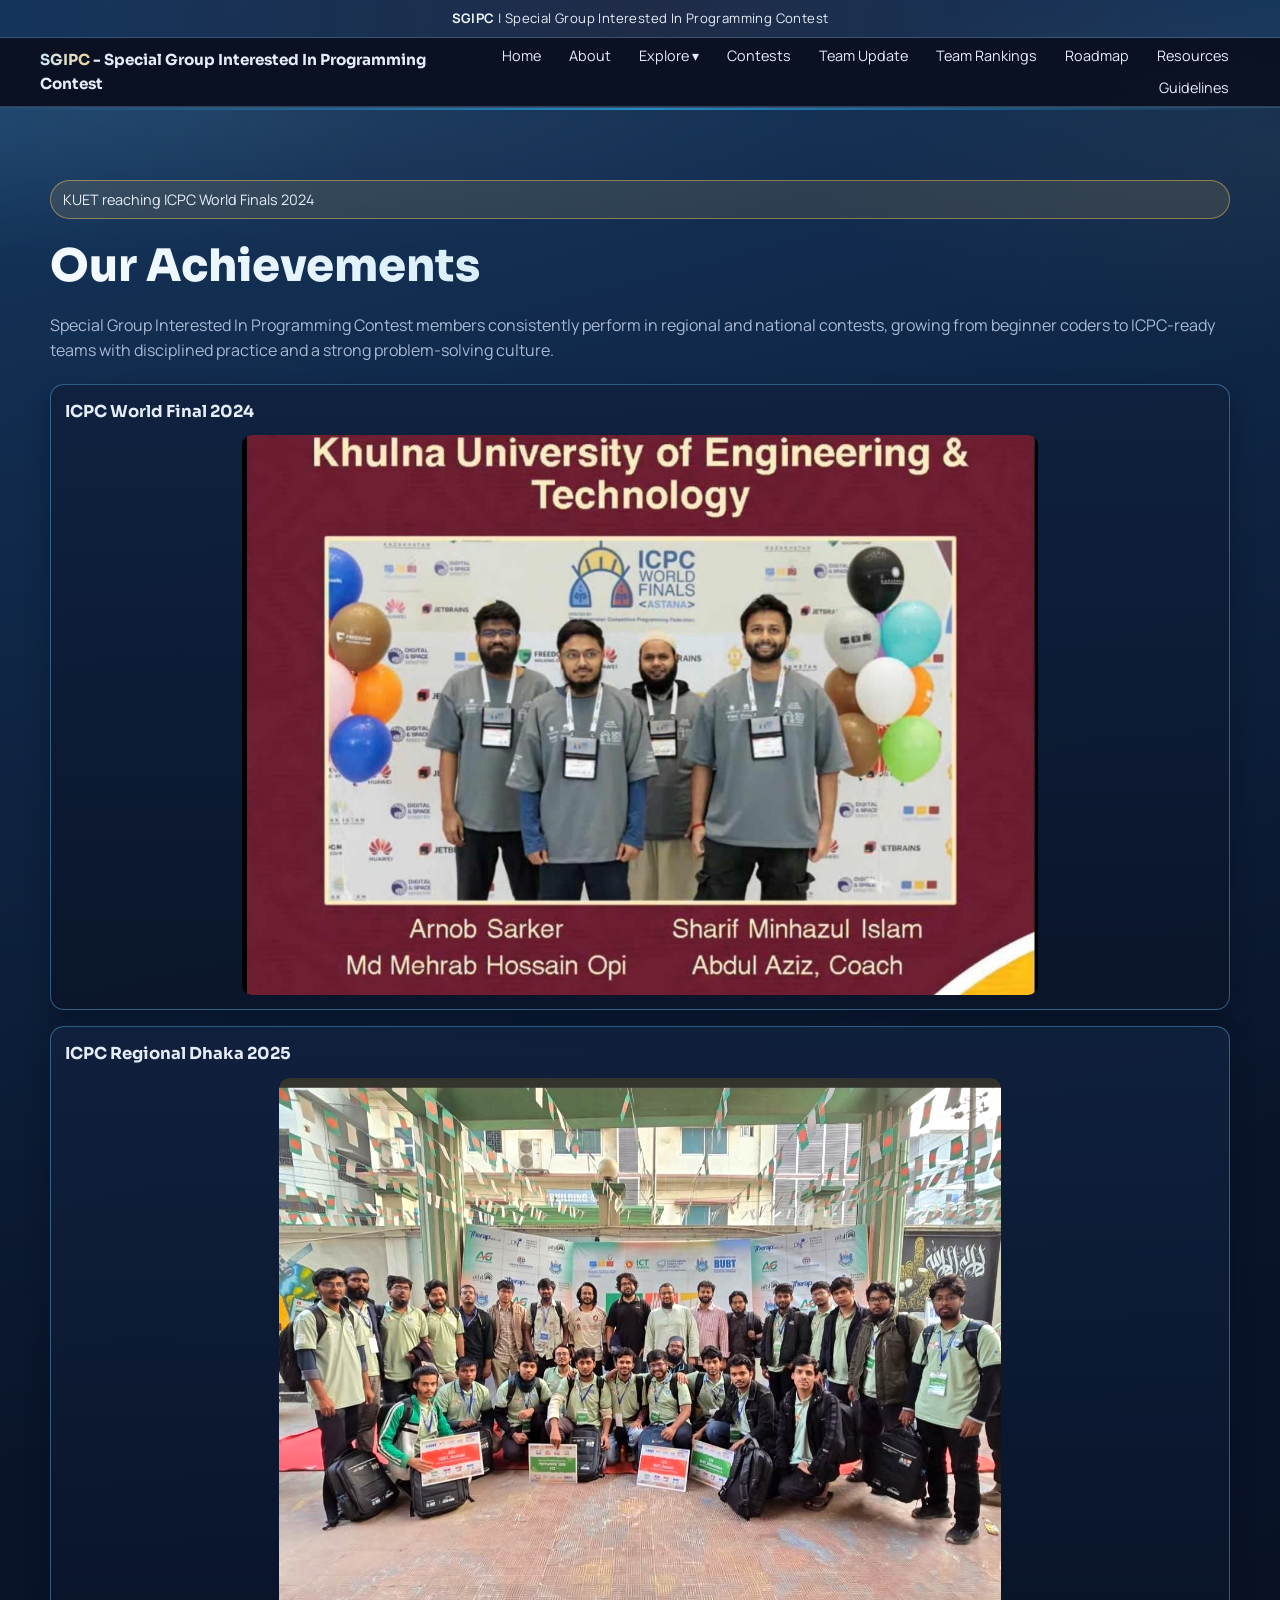
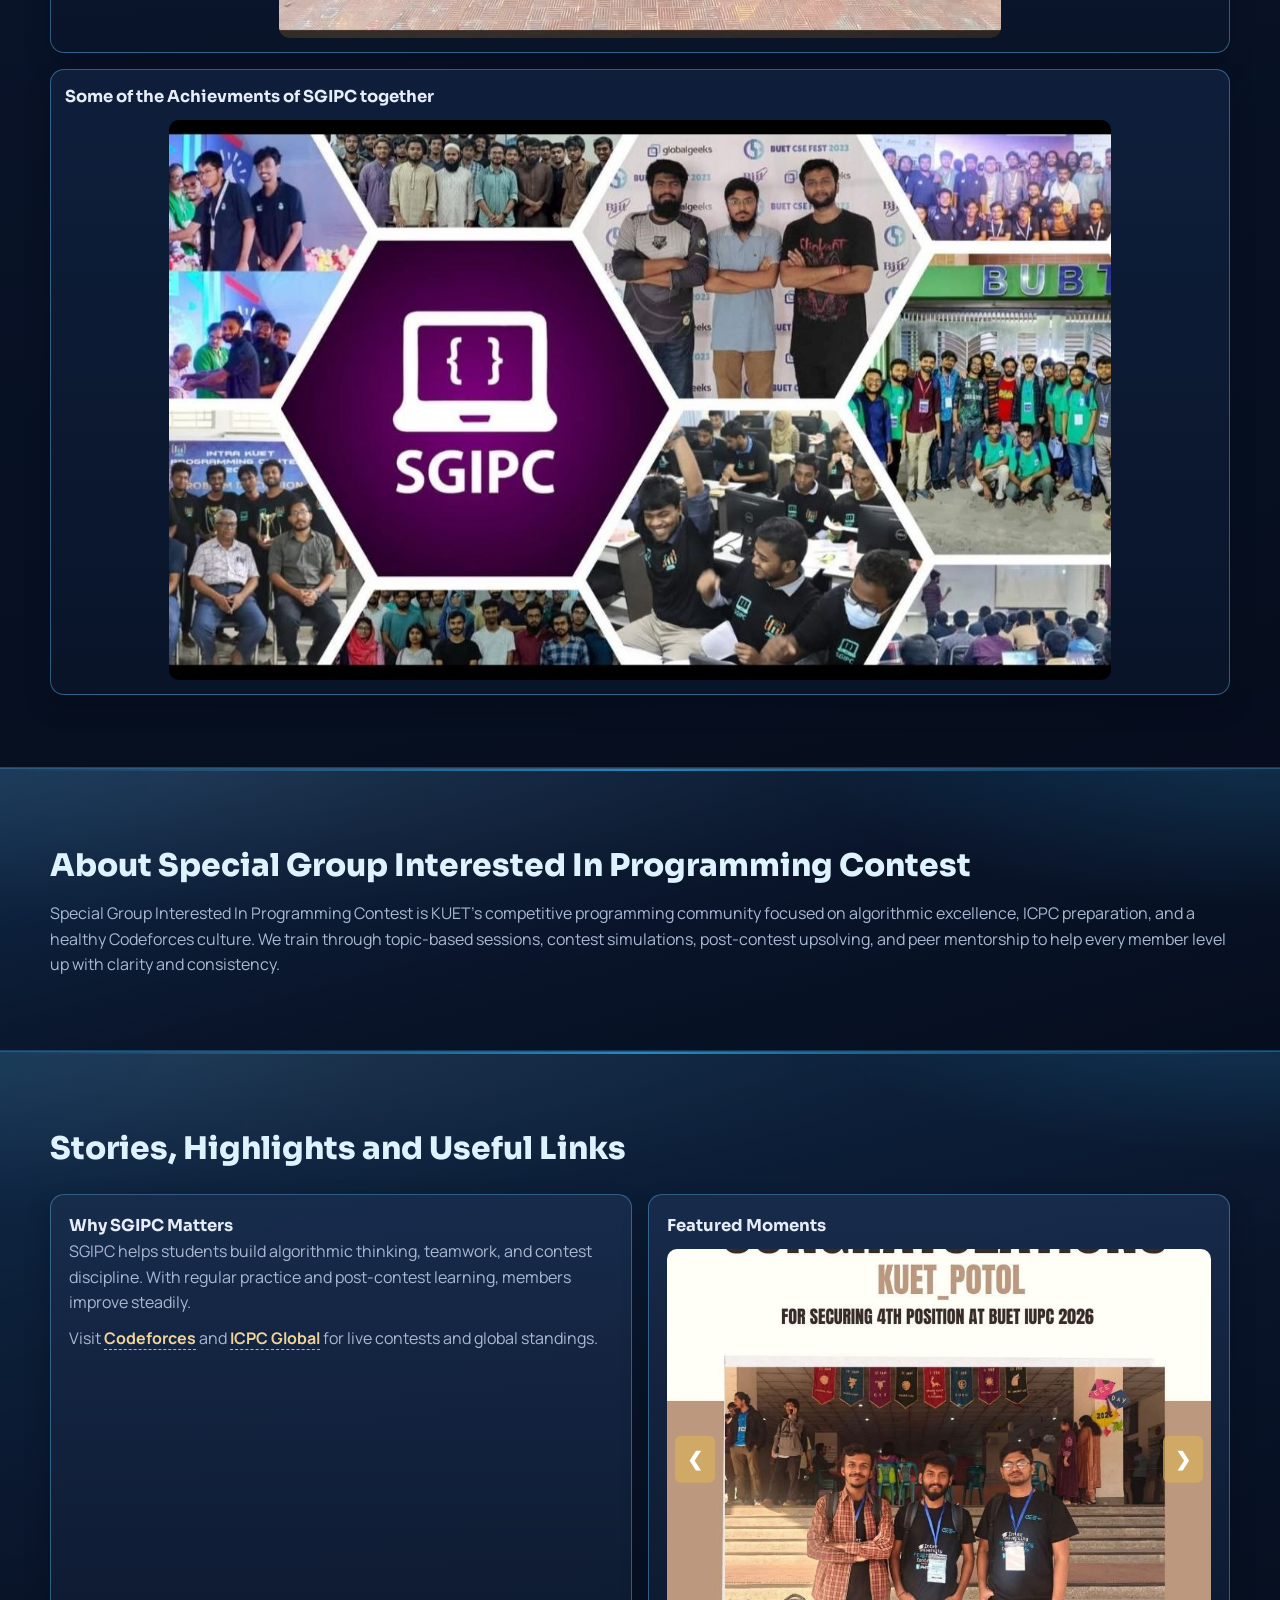
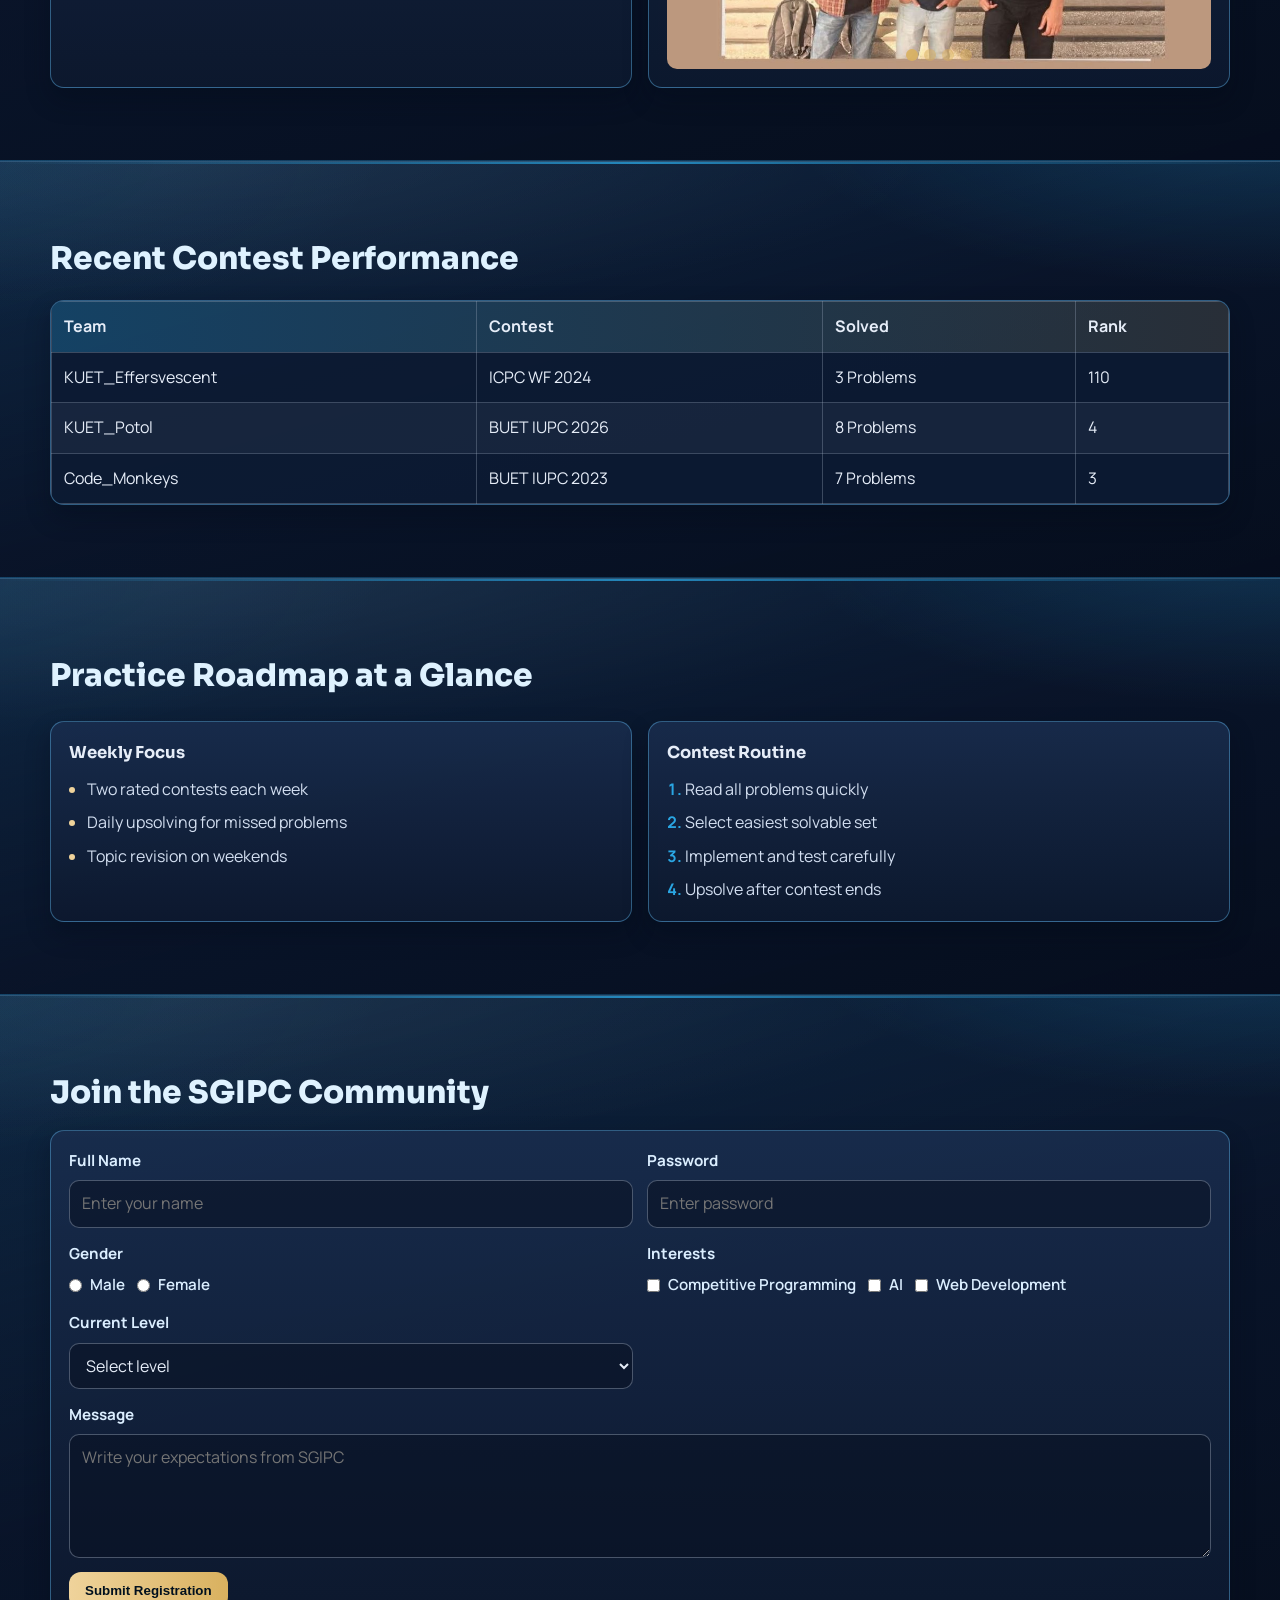
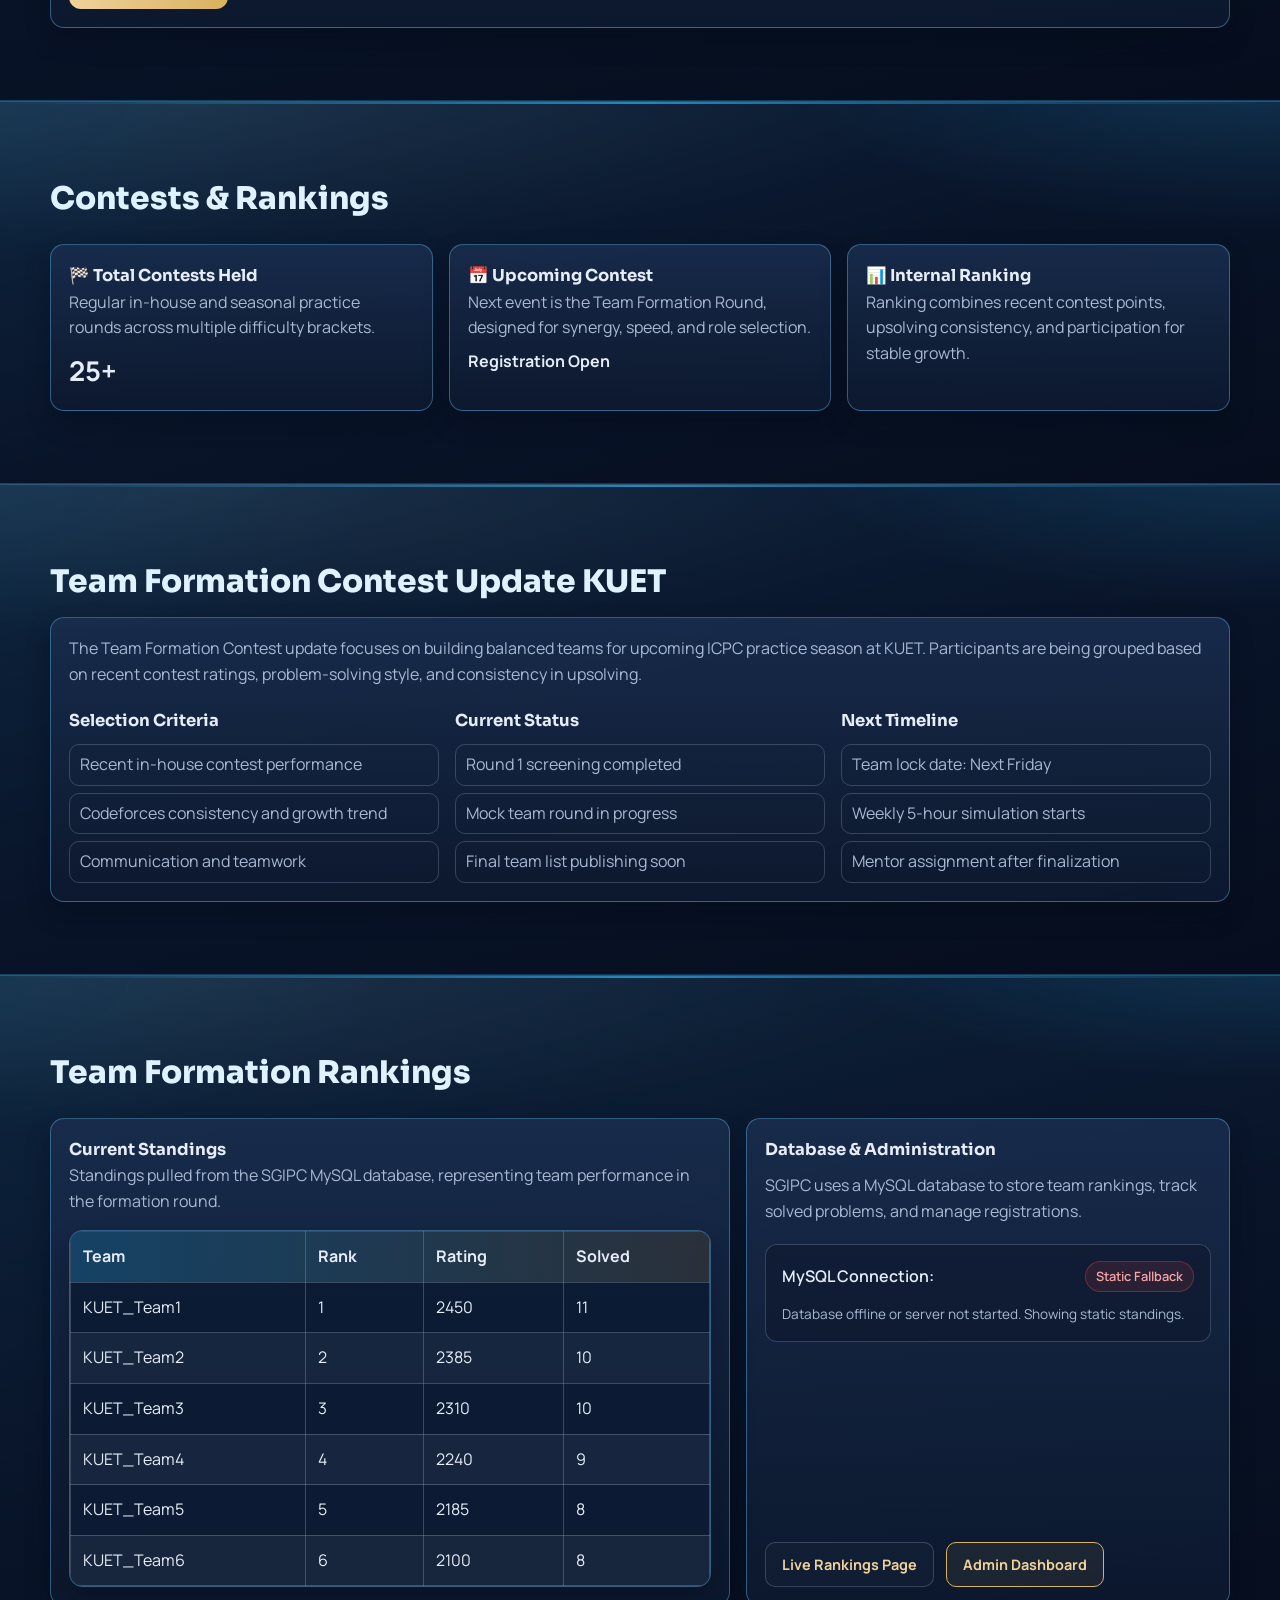
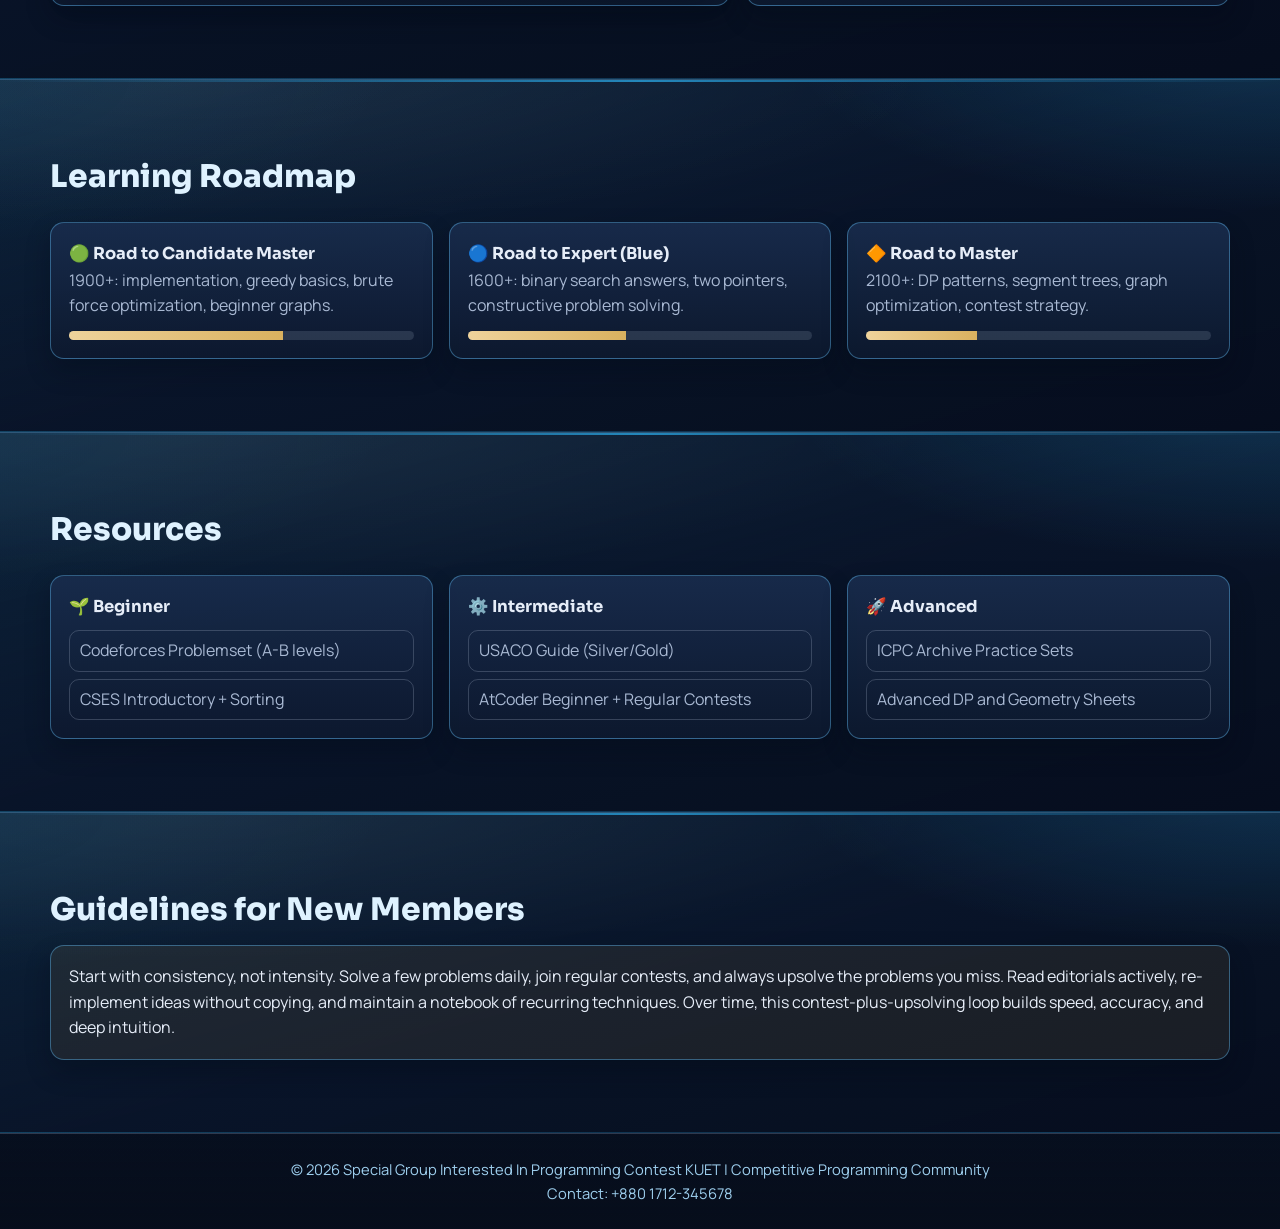
<file: index.html>
<!doctype html>
<html lang="en">
  <head>
    <meta charset="UTF-8" />
    <meta name="viewport" content="width=device-width, initial-scale=1.0" />
    <title>
      SGIPC - Special Group Interested In Programming Contest | KUET Competitive
      Programming Community
    </title>
    <link rel="preconnect" href="https://fonts.googleapis.com" />
    <link rel="preconnect" href="https://fonts.gstatic.com" crossorigin />
    <link
      href="https://fonts.googleapis.com/css2?family=Manrope:wght@400;600;700;800&family=Sora:wght@700;800&display=swap"
      rel="stylesheet"
    />
    <link rel="stylesheet" href="./index.css" />
  </head>
  <body>
    <div class="topbar">
      <strong>SGIPC</strong> | Special Group Interested In Programming Contest
    </div>
    <header class="navbar">
      <div class="container nav-wrap">
        <a class="brand" href="#home"
          ><span>SGIPC</span> - Special Group Interested In Programming
          Contest</a
        >
        <button class="menu-btn" id="menuBtn" aria-label="Open menu">☰</button>
        <ul class="menu" id="menu">
          <li><a href="#home">Home</a></li>
          <li><a href="#about">About</a></li>
          <li class="dropdown">
            <a href="#" class="drop-link">Explore ▾</a>
            <ul class="submenu">
              <li><a href="#content-demo">Highlights</a></li>
              <li><a href="#table-demo">Performance</a></li>
              <li><a href="#list-demo">Practice Plan</a></li>
              <li><a href="#form-demo">Join Us</a></li>
            </ul>
          </li>
          <li><a href="#contests">Contests</a></li>
          <li><a href="#team-update">Team Update</a></li>
          <li><a href="#team-rankings">Team Rankings</a></li>
          <li><a href="#roadmap">Roadmap</a></li>
          <li><a href="#resources">Resources</a></li>
          <li><a href="#guidelines">Guidelines</a></li>
        </ul>
      </div>
    </header>

    <main id="home" class="container">
      <section class="reveal">
        <p class="tagline">KUET reaching ICPC World Finals 2024</p>
        <h1>Our Achievements</h1>
        <p class="muted">
          Special Group Interested In Programming Contest members consistently
          perform in regional and national contests, growing from beginner
          coders to ICPC-ready teams with disciplined practice and a strong
          problem-solving culture.
        </p>

        <div class="achievement-gallery" aria-label="SGIPC achievements photos">
          <article class="achievement-photo">
            <h3>ICPC World Final 2024</h3>
            <img
              src="photo1.jpg?v=2"
              alt="ICPC World Final 2024"
              width="1200"
              height="800"
              title="ICPC World Final 2024"
            />
          </article>
          <article class="achievement-photo">
            <h3>ICPC Regional Dhaka 2025</h3>
            <img
              src="photo2.jpg?v=2"
              alt="ICPC Regional Dhaka 2025"
              width="1200"
              height="800"
              title="ICPC Regional Dhaka 2025"
            />
          </article>
          <article class="achievement-photo">
            <h3>Some of the Achievments of SGIPC together</h3>
            <img
              src="photo3.jpg?v=2"
              alt="Achievements of SGIPC all together"
              width="1200"
              height="800"
              title="Achievements of SGIPC all together"
            />
          </article>
        </div>
      </section>

      <section id="about" class="reveal">
        <h2>About Special Group Interested In Programming Contest</h2>
        <p class="muted">
          Special Group Interested In Programming Contest is KUET's competitive
          programming community focused on algorithmic excellence, ICPC
          preparation, and a healthy Codeforces culture. We train through
          topic-based sessions, contest simulations, post-contest upsolving, and
          peer mentorship to help every member level up with clarity and
          consistency.
        </p>
      </section>

      <section id="content-demo" class="reveal">
        <h2>Stories, Highlights and Useful Links</h2>
        <div class="grid-2 demo-grid">
          <article class="card">
            <h3>Why SGIPC Matters</h3>
            <p class="muted">
              SGIPC helps students build algorithmic thinking, teamwork, and
              contest discipline. With
              <span class="text-accent">regular practice</span> and
              <span class="text-accent">post-contest learning</span>, members
              improve steadily.
            </p>
            <p class="muted" style="margin-top: 10px">
              Visit
              <a
                class="inline-link"
                href="https://codeforces.com"
                target="_blank"
                >Codeforces</a
              >
              and
              <a class="inline-link" href="https://icpc.global" target="_blank"
                >ICPC Global</a
              >
              for live contests and global standings.
            </p>
          </article>
          <article class="card demo-images">
            <h3>Featured Moments</h3>
            <div class="featured-slideshow slideshow-container">
              <div class="slideshow-slide fade active">
                <img
                  src="photo4.jpg?v=2"
                  alt="KUET_Potol 4th position BUET IUPC 2026"
                  width="640"
                  height="420"
                  title="KUET_Potol - BUET IUPC 2026"
                />
              </div>
              <div class="slideshow-slide fade">
                <img
                  src="photo5.jpg?v=2"
                  alt="Code_Monkeys 3rd position BUET IUPC 2023"
                  width="640"
                  height="420"
                  title="Code_Monkeys - BUET IUPC 2023"
                />
              </div>
              <div class="slideshow-slide fade">
                <img
                  src="photo6.jpg?v=2"
                  alt="IKPC 2026 Championship"
                  width="640"
                  height="420"
                  title="IKPC 2026"
                />
              </div>
              <div class="slideshow-slide fade">
                <img
                  src="photo7.jpg?v=2"
                  alt="ICPC Preliminary 2024 Rankings"
                  width="640"
                  height="420"
                  title="ICPC Preliminary 2024"
                />
              </div>
              <a class="slideshow-prev" onclick="changeFeaturedSlide(-1)">
                &#10094;
              </a>
              <a class="slideshow-next" onclick="changeFeaturedSlide(1)">
                &#10095;
              </a>
              <div class="slideshow-dots">
                <span
                  class="dot active"
                  onclick="currentFeaturedSlide(1)"
                ></span>
                <span class="dot" onclick="currentFeaturedSlide(2)"></span>
                <span class="dot" onclick="currentFeaturedSlide(3)"></span>
                <span class="dot" onclick="currentFeaturedSlide(4)"></span>
              </div>
            </div>
          </article>
        </div>
      </section>

      <section id="table-demo" class="reveal">
        <h2>Recent Contest Performance</h2>
        <div class="table-wrap">
          <table class="styled-table" aria-label="SGIPC performance table">
            <thead>
              <tr>
                <th>Team</th>
                <th>Contest</th>
                <th>Solved</th>
                <th>Rank</th>
              </tr>
            </thead>
            <tbody>
              <tr>
                <td>KUET_Effersvescent</td>
                <td>ICPC WF 2024</td>
                <td>3 Problems</td>
                <td>110</td>
              </tr>
              <tr>
                <td>KUET_Potol</td>
                <td>BUET IUPC 2026</td>
                <td>8 Problems</td>
                <td>4</td>
              </tr>
              <tr>
                <td>Code_Monkeys</td>
                <td>BUET IUPC 2023</td>
                <td>7 Problems</td>
                <td>3</td>
              </tr>
            </tbody>
          </table>
        </div>
      </section>

      <section id="list-demo" class="reveal">
        <h2>Practice Roadmap at a Glance</h2>
        <div class="grid-2 demo-grid">
          <article class="card">
            <h3>Weekly Focus</h3>
            <ul class="custom-list unordered-list">
              <li>Two rated contests each week</li>
              <li>Daily upsolving for missed problems</li>
              <li>Topic revision on weekends</li>
            </ul>
          </article>
          <article class="card">
            <h3>Contest Routine</h3>
            <ol class="custom-list ordered-list">
              <li>Read all problems quickly</li>
              <li>Select easiest solvable set</li>
              <li>Implement and test carefully</li>
              <li>Upsolve after contest ends</li>
            </ol>
          </article>
        </div>
      </section>

      <section id="form-demo" class="reveal">
        <h2>Join the SGIPC Community</h2>
        <p id="formFeedback" class="muted" style="margin-top: -2px"></p>
        <form
          class="card form-grid"
          id="sgipcForm"
          action="submit_registration.php"
          method="post"
          target="_self"
        >
          <div class="field">
            <label for="fullName">Full Name</label>
            <input
              type="text"
              id="fullName"
              name="fullName"
              placeholder="Enter your name"
              required
            />
          </div>

          <div class="field">
            <label for="password">Password</label>
            <input
              type="password"
              id="password"
              name="password"
              placeholder="Enter password"
              required
            />
          </div>

          <div class="field">
            <p class="field-title">Gender</p>
            <div class="inline-options">
              <label>
                <input type="radio" name="gender" value="male" required />
                Male
              </label>
              <label>
                <input type="radio" name="gender" value="female" /> Female
              </label>
            </div>
          </div>

          <div class="field">
            <p class="field-title">Interests</p>
            <div class="inline-options">
              <label>
                <input type="checkbox" name="interest[]" value="cp" />
                Competitive Programming
              </label>
              <label>
                <input type="checkbox" name="interest[]" value="ai" /> AI
              </label>
              <label>
                <input type="checkbox" name="interest[]" value="web" /> Web
                Development
              </label>
            </div>
          </div>

          <div class="field">
            <label for="level">Current Level</label>
            <select id="level" name="level" required>
              <option value="">Select level</option>
              <option>Beginner</option>
              <option>Intermediate</option>
              <option>Advanced</option>
            </select>
          </div>

          <div class="field full-width">
            <label for="message">Message</label>
            <textarea
              id="message"
              name="message"
              rows="4"
              placeholder="Write your expectations from SGIPC"
            ></textarea>
          </div>

          <div class="full-width">
            <button class="submit-btn" type="submit">
              <span>Submit Registration</span>
            </button>
          </div>
        </form>
      </section>

      <section id="contests" class="reveal">
        <h2>Contests & Rankings</h2>
        <div class="grid-3">
          <article class="card">
            <h3>🏁 Total Contests Held</h3>
            <p class="muted">
              Regular in-house and seasonal practice rounds across multiple
              difficulty brackets.
            </p>
            <p style="font-size: 1.7rem; font-weight: 700; margin-top: 8px">
              25+
            </p>
          </article>
          <article class="card">
            <h3>📅 Upcoming Contest</h3>
            <p class="muted">
              Next event is the Team Formation Round, designed for synergy,
              speed, and role selection.
            </p>
            <p style="margin-top: 8px; color: var(--ok); font-weight: 700">
              Registration Open
            </p>
          </article>
          <article class="card">
            <h3>📊 Internal Ranking</h3>
            <p class="muted">
              Ranking combines recent contest points, upsolving consistency, and
              participation for stable growth.
            </p>
          </article>
        </div>
      </section>

      <section id="team-update" class="reveal">
        <h2>Team Formation Contest Update KUET</h2>
        <article class="card">
          <p class="muted">
            The Team Formation Contest update focuses on building balanced teams
            for upcoming ICPC practice season at KUET. Participants are being
            grouped based on recent contest ratings, problem-solving style, and
            consistency in upsolving.
          </p>
          <div class="grid-3 update-grid">
            <div>
              <h3>Selection Criteria</h3>
              <ul class="resource-list">
                <li>Recent in-house contest performance</li>
                <li>Codeforces consistency and growth trend</li>
                <li>Communication and teamwork</li>
              </ul>
            </div>
            <div>
              <h3>Current Status</h3>
              <ul class="resource-list">
                <li>Round 1 screening completed</li>
                <li>Mock team round in progress</li>
                <li>Final team list publishing soon</li>
              </ul>
            </div>
            <div>
              <h3>Next Timeline</h3>
              <ul class="resource-list">
                <li>Team lock date: Next Friday</li>
                <li>Weekly 5-hour simulation starts</li>
                <li>Mentor assignment after finalization</li>
              </ul>
            </div>
          </div>
        </article>
      </section>

      <section id="team-rankings" class="reveal">
        <h2>Team Formation Rankings</h2>
        <div class="grid-2 demo-grid">
          <article class="card">
            <h3>Current Standings</h3>
            <p class="muted">
              Standings pulled from the SGIPC MySQL database, representing team performance in the formation round.
            </p>
            <div class="table-wrap">
              <table
                class="styled-table"
                aria-label="Team formation ranking snapshot"
              >
                <thead>
                  <tr>
                    <th>Team</th>
                    <th>Rank</th>
                    <th>Rating</th>
                    <th>Solved</th>
                  </tr>
                </thead>
                <tbody id="rankings-table-body">
                  <tr>
                    <td>KUET_Team1</td>
                    <td>1</td>
                    <td>2450</td>
                    <td>11</td>
                  </tr>
                  <tr>
                    <td>KUET_Team2</td>
                    <td>2</td>
                    <td>2385</td>
                    <td>10</td>
                  </tr>
                  <tr>
                    <td>KUET_Team3</td>
                    <td>3</td>
                    <td>2310</td>
                    <td>10</td>
                  </tr>
                  <tr>
                    <td>KUET_Team4</td>
                    <td>4</td>
                    <td>2240</td>
                    <td>9</td>
                  </tr>
                  <tr>
                    <td>KUET_Team5</td>
                    <td>5</td>
                    <td>2185</td>
                    <td>8</td>
                  </tr>
                  <tr>
                    <td>KUET_Team6</td>
                    <td>6</td>
                    <td>2100</td>
                    <td>8</td>
                  </tr>
                </tbody>
              </table>
            </div>
          </article>

          <article class="card" style="display: flex; flex-direction: column; justify-content: space-between;">
            <div>
              <h3>Database & Administration</h3>
              <p class="muted" style="margin-top: 10px;">
                SGIPC uses a MySQL database to store team rankings, track solved problems, and manage registrations.
              </p>
              <div style="margin-top: 20px; padding: 16px; border-radius: 12px; background: rgba(10, 18, 35, 0.4); border: 1px solid var(--line);">
                <div style="display: flex; align-items: center; justify-content: space-between; margin-bottom: 12px;">
                  <span style="font-weight: 600;">MySQL Connection:</span>
                  <span id="db-status-badge" style="font-size: 0.8rem; padding: 4px 10px; border-radius: 999px; background: rgba(239, 68, 68, 0.12); border: 1px solid rgba(239, 68, 68, 0.35); color: #f5a5a5; font-weight: 600; transition: all 0.3s;">Connecting...</span>
                </div>
                <p id="db-status-desc" class="muted" style="font-size: 0.85rem;">
                  Attempting to connect to the live backend server.
                </p>
              </div>
            </div>
            <div style="margin-top: 20px; display: flex; gap: 12px; flex-wrap: wrap;">
              <a href="team-rankings.php" class="inline-link" style="padding: 10px 16px; border: 1px solid var(--line); border-radius: 10px; background: rgba(255,255,255,0.02); text-decoration: none; font-size: 0.9rem; transition: background 0.2s;">Live Rankings Page</a>
              <a href="admin.php" class="inline-link" style="padding: 10px 16px; border: 1px solid var(--accent); border-radius: 10px; background: rgba(217, 177, 95, 0.08); text-decoration: none; font-size: 0.9rem; transition: background 0.2s;">Admin Dashboard</a>
            </div>
          </article>
        </div>
      </section>

      <section id="roadmap" class="reveal">
        <h2>Learning Roadmap</h2>
        <div class="grid-3">
          <article class="card">
            <h3>🟢 Road to Candidate Master</h3>
            <p class="muted">
              1900+: implementation, greedy basics, brute force optimization,
              beginner graphs.
            </p>
            <div class="progress-box">
              <div class="progress" style="width: 62%"></div>
            </div>
          </article>
          <article class="card">
            <h3>🔵 Road to Expert (Blue)</h3>
            <p class="muted">
              1600+: binary search answers, two pointers, constructive problem
              solving.
            </p>
            <div class="progress-box">
              <div class="progress" style="width: 46%"></div>
            </div>
          </article>
          <article class="card">
            <h3>🔶 Road to Master</h3>
            <p class="muted">
              2100+: DP patterns, segment trees, graph optimization, contest
              strategy.
            </p>
            <div class="progress-box">
              <div class="progress" style="width: 32%"></div>
            </div>
          </article>
        </div>
      </section>

      <section id="resources" class="reveal">
        <h2>Resources</h2>
        <div class="grid-3">
          <article class="card">
            <h3>🌱 Beginner</h3>
            <ul class="resource-list">
              <li>Codeforces Problemset (A-B levels)</li>
              <li>CSES Introductory + Sorting</li>
            </ul>
          </article>
          <article class="card">
            <h3>⚙️ Intermediate</h3>
            <ul class="resource-list">
              <li>USACO Guide (Silver/Gold)</li>
              <li>AtCoder Beginner + Regular Contests</li>
            </ul>
          </article>
          <article class="card">
            <h3>🚀 Advanced</h3>
            <ul class="resource-list">
              <li>ICPC Archive Practice Sets</li>
              <li>Advanced DP and Geometry Sheets</li>
            </ul>
          </article>
        </div>
      </section>

      <section id="guidelines" class="reveal">
        <h2>Guidelines for New Members</h2>
        <p class="guide">
          Start with consistency, not intensity. Solve a few problems daily,
          join regular contests, and always upsolve the problems you miss. Read
          editorials actively, re-implement ideas without copying, and maintain
          a notebook of recurring techniques. Over time, this
          contest-plus-upsolving loop builds speed, accuracy, and deep
          intuition.
        </p>
      </section>
    </main>

    <footer>
      <p>
        &copy; 2026 Special Group Interested In Programming Contest KUET |
        Competitive Programming Community
      </p>
      <p>Contact: +880 1712-345678</p>
    </footer>

    <script>
      const menuBtn = document.getElementById('menuBtn');
      const menu = document.getElementById('menu');
      menuBtn.addEventListener('click', () => menu.classList.toggle('open'));
      menu
        .querySelectorAll('a')
        .forEach((a) =>
          a.addEventListener('click', () => menu.classList.remove('open'))
        );

      // Small reveal effect with very short logic.
      const sections = document.querySelectorAll('.reveal');
      const io = new IntersectionObserver(
        (entries) => {
          entries.forEach((e, i) => {
            if (e.isIntersecting) {
              e.target.style.transitionDelay = `${i * 80}ms`;
              e.target.classList.add('show');
              io.unobserve(e.target);
            }
          });
        },
        { threshold: 0.15 }
      );
      sections.forEach((s) => io.observe(s));

      const formFeedback = document.getElementById('formFeedback');
      const params = new URLSearchParams(window.location.search);
      const status = params.get('status');
      const message = params.get('message');
      if (formFeedback && status && message) {
        formFeedback.textContent = message;
        formFeedback.style.color = status === 'success' ? '#b9f5c8' : '#f5d0d0';
        formFeedback.style.padding = '10px 12px';
        formFeedback.style.borderRadius = '12px';
        formFeedback.style.border =
          status === 'success'
            ? '1px solid rgba(72, 187, 120, 0.4)'
            : '1px solid rgba(239, 68, 68, 0.35)';
        formFeedback.style.background =
          status === 'success'
            ? 'rgba(72, 187, 120, 0.12)'
            : 'rgba(239, 68, 68, 0.1)';
      }

      // Main achievement slideshow
      let slideIndex = 1;
      let slideTimer;
      function showSlides(n) {
        const slides = document.querySelectorAll(
          '.achievement-gallery .slideshow-slide'
        );
        const dots = document.querySelectorAll('.achievement-gallery .dot');
        if (n > slides.length) {
          slideIndex = 1;
        }
        if (n < 1) {
          slideIndex = slides.length;
        }
        slides.forEach((slide) => {
          slide.classList.remove('active');
        });
        dots.forEach((dot) => {
          dot.classList.remove('active');
        });
        if (slides[slideIndex - 1]) {
          slides[slideIndex - 1].classList.add('active');
        }
        if (dots[slideIndex - 1]) {
          dots[slideIndex - 1].classList.add('active');
        }
      }
      function changeSlide(n) {
        clearTimeout(slideTimer);
        showSlides((slideIndex += n));
        autoSlide();
      }
      function currentSlide(n) {
        clearTimeout(slideTimer);
        showSlides((slideIndex = n));
        autoSlide();
      }
      function autoSlide() {
        slideTimer = setTimeout(() => {
          slideIndex += 1;
          showSlides(slideIndex);
          autoSlide();
        }, 5000);
      }

      // Featured moments slideshow
      let featuredSlideIndex = 1;
      let featuredSlideTimer;
      function showFeaturedSlides(n) {
        const slides = document.querySelectorAll(
          '.featured-slideshow .slideshow-slide'
        );
        const dots = document.querySelectorAll('.featured-slideshow .dot');
        if (n > slides.length) {
          featuredSlideIndex = 1;
        }
        if (n < 1) {
          featuredSlideIndex = slides.length;
        }
        slides.forEach((slide) => {
          slide.classList.remove('active');
        });
        dots.forEach((dot) => {
          dot.classList.remove('active');
        });
        if (slides[featuredSlideIndex - 1]) {
          slides[featuredSlideIndex - 1].classList.add('active');
        }
        if (dots[featuredSlideIndex - 1]) {
          dots[featuredSlideIndex - 1].classList.add('active');
        }
      }
      function changeFeaturedSlide(n) {
        clearTimeout(featuredSlideTimer);
        showFeaturedSlides((featuredSlideIndex += n));
        autoFeaturedSlide();
      }
      function currentFeaturedSlide(n) {
        clearTimeout(featuredSlideTimer);
        showFeaturedSlides((featuredSlideIndex = n));
        autoFeaturedSlide();
      }
      function autoFeaturedSlide() {
        featuredSlideTimer = setTimeout(() => {
          featuredSlideIndex += 1;
          showFeaturedSlides(featuredSlideIndex);
          autoFeaturedSlide();
        }, 5000);
      }

      // Initialize both slideshows
      showSlides(slideIndex);
      autoSlide();
      showFeaturedSlides(featuredSlideIndex);
      autoFeaturedSlide();

      // Live Database Standings Dynamic Loader
      function loadLiveStandings() {
        const tableBody = document.getElementById('rankings-table-body');
        const statusBadge = document.getElementById('db-status-badge');
        const statusDesc = document.getElementById('db-status-desc');

        if (!tableBody) return;

        fetch('team-rankings.php?format=json')
          .then(response => {
            if (!response.ok) throw new Error('Network response error');
            return response.json();
          })
          .then(data => {
            if (data.status === 'success') {
              statusBadge.textContent = 'Connected';
              statusBadge.style.background = 'rgba(72, 187, 120, 0.15)';
              statusBadge.style.border = '1px solid rgba(72, 187, 120, 0.4)';
              statusBadge.style.color = '#c6f6d5';
              statusDesc.textContent = 'Successfully loaded live data from MySQL.';
            } else {
              statusBadge.textContent = 'Fallback Mode';
              statusBadge.style.background = 'rgba(217, 177, 95, 0.15)';
              statusBadge.style.border = '1px solid rgba(217, 177, 95, 0.4)';
              statusBadge.style.color = '#fef3c7';
              statusDesc.textContent = data.error || 'Using default standings (MySQL empty or loading fallback).';
            }

            if (data.teams && data.teams.length > 0) {
              let rows = '';
              data.teams.forEach(team => {
                rows += `
                  <tr>
                    <td style="font-weight: 600;">${escapeHtml(team.team_name)}</td>
                    <td>${parseInt(team.overall_rank)}</td>
                    <td style="color: var(--accent-soft); font-weight: 700;">${parseInt(team.rating)}</td>
                    <td>${parseInt(team.solved_count)} Problems</td>
                  </tr>
                `;
              });
              tableBody.innerHTML = rows;
            }
          })
          .catch(err => {
            statusBadge.textContent = 'Static Fallback';
            statusBadge.style.background = 'rgba(239, 68, 68, 0.12)';
            statusBadge.style.border = '1px solid rgba(239, 68, 68, 0.35)';
            statusBadge.style.color = '#f5a5a5';
            statusDesc.textContent = 'Database offline or server not started. Showing static standings.';
            console.log('Database rankings query failed: ', err);
          });
      }

      function escapeHtml(str) {
        return String(str)
          .replace(/&/g, '&amp;')
          .replace(/</g, '&lt;')
          .replace(/>/g, '&gt;')
          .replace(/"/g, '&quot;')
          .replace(/'/g, '&#039;');
      }

      // Run loader on load
      document.addEventListener('DOMContentLoaded', loadLiveStandings);
      // Also run it immediately in case DOMContentLoaded already fired
      loadLiveStandings();
    </script>
  </body>
</html>
</file>
<file: index.css>
:root {
  --bg-0: #071021;
  --bg-1: #0b1730;
  --bg-2: #112246;
  --text: #e6edf8;
  --muted: #a9b9d3;
  --line: rgba(150, 172, 210, 0.28);
  --line-strong: rgba(225, 194, 115, 0.55);
  --primary: #2aa6e3;
  --primary-soft: #6ec7f0;
  --accent: #d9b15f;
  --accent-soft: #efd39b;
  --shadow: rgba(3, 8, 22, 0.45);
  --tone: 42, 166, 227;
}

* {
  box-sizing: border-box;
  margin: 0;
  padding: 0;
}
html {
  scroll-behavior: smooth;
}

body {
  font-family: 'Manrope', sans-serif;
  color: var(--text);
  line-height: 1.6;
  background:
    radial-gradient(
      900px 340px at 0% -5%,
      rgba(42, 166, 227, 0.18),
      transparent 62%
    ),
    radial-gradient(
      800px 320px at 100% 2%,
      rgba(217, 177, 95, 0.08),
      transparent 60%
    ),
    linear-gradient(180deg, var(--bg-2), var(--bg-1) 38%, var(--bg-0));
}

.topbar {
  text-align: center;
  padding: 8px 12px;
  font-size: 0.82rem;
  letter-spacing: 0.4px;
  border-bottom: 1px solid var(--line);
  background: linear-gradient(
    90deg,
    rgba(42, 166, 227, 0.14),
    rgba(217, 177, 95, 0.07),
    rgba(42, 166, 227, 0.14)
  );
}
.topbar strong {
  color: #f3f8ff;
}

.container {
  width: min(1200px, 94%);
  margin-inline: auto;
}
main.container {
  width: 100%;
  max-width: none;
}
section {
  padding: 72px 0;
}

main > section {
  --tone-a: 0.2;
  --tone-b: 0.13;
  --tone-c: 0.08;
  position: relative;
  overflow: hidden;
  scroll-margin-top: 88px;
  border-top: 1px solid color-mix(in srgb, rgb(var(--tone)) 24%, var(--line));
  border-bottom: 1px solid color-mix(in srgb, rgb(var(--tone)) 18%, transparent);
  background:
    radial-gradient(
      760px 250px at 100% -8%,
      rgba(var(--tone), var(--tone-a)),
      transparent 64%
    ),
    radial-gradient(
      760px 260px at -8% 0%,
      rgba(var(--tone), var(--tone-c)),
      transparent 64%
    ),
    linear-gradient(
      165deg,
      rgba(var(--tone), var(--tone-b)),
      rgba(9, 20, 41, 0.95) 52%,
      rgba(6, 13, 29, 0.98)
    );
}
main > section > * {
  width: min(1180px, 94%);
  margin-inline: auto;
}
main > section::before {
  content: '';
  position: absolute;
  inset: 0;
  pointer-events: none;
  background: radial-gradient(
    1200px 240px at 15% 0%,
    rgba(255, 255, 255, 0.06),
    transparent 62%
  );
}
main > section::after {
  content: '';
  position: absolute;
  left: 0;
  right: 0;
  top: 0;
  height: 2px;
  background: linear-gradient(
    90deg,
    transparent,
    rgba(var(--tone), 0.85),
    transparent
  );
  opacity: 0.9;
}

main > section:first-of-type {
  --tone-a: 0.24;
  --tone-b: 0.14;
  --tone-c: 0.11;
}

.navbar {
  position: sticky;
  top: 0;
  z-index: 30;
  backdrop-filter: blur(8px);
  background: rgba(8, 15, 31, 0.88);
  border-bottom: 1px solid var(--line);
}
.nav-wrap {
  min-height: 68px;
  display: flex;
  align-items: center;
  justify-content: space-between;
  gap: 12px;
}
.brand {
  color: var(--text);
  text-decoration: none;
  font-family: 'Sora', sans-serif;
  font-weight: 700;
  font-size: 0.95rem;
}
.brand span {
  color: transparent;
  background: linear-gradient(90deg, #cbe8f9, var(--accent-soft));
  -webkit-background-clip: text;
  background-clip: text;
}

.menu {
  list-style: none;
  display: flex;
  gap: 6px;
  flex-wrap: wrap;
  justify-content: flex-end;
}
.menu li {
  position: relative;
}
.menu a {
  color: var(--text);
  text-decoration: none;
  border-radius: 999px;
  padding: 7px 11px;
  font-size: 0.9rem;
  transition:
    background-color 0.2s,
    color 0.2s;
}
.menu a:hover {
  background: rgba(217, 177, 95, 0.14);
  color: #f6fbff;
}

.submenu {
  position: absolute;
  top: calc(100% + 8px);
  left: 0;
  min-width: 170px;
  list-style: none;
  display: none;
  z-index: 50;
  padding: 8px;
  border: 1px solid var(--line);
  border-radius: 12px;
  background: #112140;
  box-shadow: 0 16px 26px var(--shadow);
}
.submenu li a {
  display: block;
  border-radius: 8px;
}
.dropdown:hover .submenu,
.dropdown:focus-within .submenu {
  display: block;
}

.menu-btn {
  display: none;
  width: 40px;
  height: 40px;
  border: 1px solid var(--line);
  border-radius: 10px;
  background: transparent;
  color: #fff;
  cursor: pointer;
  font-size: 1.2rem;
}

h1,
h2 {
  margin-bottom: 10px;
}

h1 {
  font-family: 'Sora', sans-serif;
  font-size: clamp(1.9rem, 4vw, 2.8rem);
  font-weight: 800;
  color: transparent;
  background: linear-gradient(90deg, #f5fbff, #cbe8f9 56%, var(--accent-soft));
  -webkit-background-clip: text;
  background-clip: text;
}

h2 {
  font-family: 'Sora', sans-serif;
  font-size: clamp(1.35rem, 3vw, 1.95rem);
  font-weight: 800;
  color: #def2ff;
}

h3 {
  font-family: 'Sora', sans-serif;
  font-size: 1.03rem;
}

.muted {
  color: var(--muted);
}

.tagline {
  display: flex;
  margin-bottom: 12px;
  padding: 7px 12px;
  border-radius: 999px;
  border: 1px solid rgba(217, 177, 95, 0.55);
  background: rgba(217, 177, 95, 0.14);
  font-size: 0.9rem;
}

.grid-2,
.grid-3,
.achievement-gallery,
.resource-list,
.custom-list {
  display: grid;
  gap: 16px;
  margin-top: 20px;
}
.grid-2 {
  grid-template-columns: repeat(2, 1fr);
}
.grid-3 {
  grid-template-columns: repeat(3, 1fr);
}
.resource-list,
.custom-list {
  margin-top: 10px;
}
.custom-list {
  padding-left: 18px;
  gap: 8px;
}

.card,
.achievement-photo,
.table-wrap,
.guide {
  border: 1px solid color-mix(in srgb, rgb(var(--tone)) 28%, var(--line));
  box-shadow: 0 12px 24px rgba(2, 8, 22, 0.32);
}

.card {
  border-radius: 14px;
  padding: 18px;
  background: linear-gradient(
    180deg,
    rgba(25, 45, 78, 0.88),
    rgba(13, 25, 47, 0.88)
  );
  transition:
    transform 0.2s,
    border-color 0.2s,
    box-shadow 0.2s;
}
.card:hover {
  transform: translateY(-4px);
  border-color: color-mix(in srgb, rgb(var(--tone)) 48%, #dff6ff);
  box-shadow: 0 16px 30px rgba(2, 8, 22, 0.42);
}

.achievement-photo {
  border-radius: 14px;
  padding: 14px;
  background: linear-gradient(
    180deg,
    rgba(16, 33, 62, 0.9),
    rgba(10, 21, 42, 0.9)
  );
}
.achievement-photo h3 {
  margin-bottom: 10px;
}
.achievement-photo img {
  width: auto;
  max-width: 100%;
  height: auto;
  max-height: 560px;
  display: block;
  margin-inline: auto;
  object-fit: contain;
  border-radius: 10px;
  background: #050b16;
}
.achievement-photo:nth-child(2) img {
  filter: contrast(1.08) saturate(1.08) brightness(1.05);
}

/* Slideshow styling */
.slideshow-container {
  position: relative;
  display: grid;
  gap: 16px;
  margin-top: 20px;
}
.slideshow-slide {
  display: none;
  animation: fade 1s ease-in-out;
}
.slideshow-slide.fade {
  display: block;
}
.slideshow-slide.active {
  display: block;
}
@keyframes fade {
  from {
    opacity: 0;
  }
  to {
    opacity: 1;
  }
}
.slideshow-prev,
.slideshow-next {
  position: absolute;
  top: 50%;
  transform: translateY(-50%);
  background: rgba(217, 177, 95, 0.7);
  color: white;
  border: none;
  font-size: 1.4rem;
  font-weight: 700;
  padding: 10px 14px;
  border-radius: 8px;
  cursor: pointer;
  user-select: none;
  z-index: 10;
  transition: background 0.3s;
}
.slideshow-prev:hover,
.slideshow-next:hover {
  background: rgba(217, 177, 95, 0.9);
}
.slideshow-prev {
  left: 16px;
}
.slideshow-next {
  right: 16px;
}
.slideshow-dots {
  position: absolute;
  bottom: 16px;
  left: 50%;
  transform: translateX(-50%);
  display: flex;
  gap: 8px;
  z-index: 10;
}
.dot {
  width: 12px;
  height: 12px;
  border-radius: 50%;
  background: rgba(217, 177, 95, 0.5);
  cursor: pointer;
  transition: background 0.3s;
}
.dot.active {
  background: rgba(217, 177, 95, 0.9);
}
.dot:hover {
  background: rgba(217, 177, 95, 0.75);
}

/* Featured slideshow styling */
.featured-slideshow {
  position: relative;
  display: block;
  margin-top: 10px;
}
.featured-slideshow .slideshow-slide {
  display: none;
  text-align: center;
}
.featured-slideshow .slideshow-slide.active {
  display: block;
}
.featured-slideshow img {
  width: 100%;
  height: auto;
  max-height: 420px;
  object-fit: cover;
  border-radius: 10px;
  display: block;
}
.featured-slideshow .slideshow-prev,
.featured-slideshow .slideshow-next {
  position: absolute;
  top: 50%;
  transform: translateY(-50%);
  background: rgba(217, 177, 95, 0.7);
  color: white;
  border: none;
  font-size: 1.2rem;
  font-weight: 700;
  padding: 8px 12px;
  border-radius: 6px;
  cursor: pointer;
  user-select: none;
  z-index: 10;
  transition: background 0.3s;
}
.featured-slideshow .slideshow-prev:hover,
.featured-slideshow .slideshow-next:hover {
  background: rgba(217, 177, 95, 0.9);
}
.featured-slideshow .slideshow-prev {
  left: 8px;
}
.featured-slideshow .slideshow-next {
  right: 8px;
}
.featured-slideshow .slideshow-dots {
  position: absolute;
  bottom: 8px;
  left: 50%;
  transform: translateX(-50%);
  display: flex;
  gap: 6px;
  z-index: 10;
}

.table-wrap {
  margin-top: 16px;
  overflow-x: auto;
  border-radius: 14px;
  background: rgba(13, 27, 52, 0.9);
}
.styled-table {
  width: 100%;
  min-width: 640px;
  border-collapse: collapse;
}
.styled-table th,
.styled-table td {
  border: 1px solid rgba(148, 163, 184, 0.35);
  padding: 12px;
  text-align: left;
}
.styled-table thead {
  background: linear-gradient(
    90deg,
    rgba(42, 166, 227, 0.28),
    rgba(217, 177, 95, 0.14)
  );
}
.styled-table tbody tr:nth-child(even) {
  background: rgba(148, 163, 184, 0.08);
}
.styled-table tbody tr:hover {
  background: rgba(217, 177, 95, 0.12);
}

.custom-list li {
  color: #d2def0;
}
.unordered-list li::marker {
  color: var(--accent-soft);
}
.ordered-list li::marker {
  color: var(--primary);
  font-weight: 700;
}

.form-grid {
  margin-top: 14px;
  display: grid;
  grid-template-columns: repeat(2, 1fr);
  gap: 14px;
}
#sgipcForm .field {
  display: grid;
  gap: 7px;
}
.field label,
.field-title {
  color: #dbeeff;
  font-size: 0.95rem;
  font-weight: 700;
}
.field input,
.field select,
.field textarea {
  width: 100%;
  border: 1px solid rgba(148, 163, 184, 0.45);
  border-radius: 10px;
  padding: 10px 12px;
  color: var(--text);
  background: rgba(10, 18, 35, 0.58);
  font: inherit;
}
.field input:focus,
.field select:focus,
.field textarea:focus {
  outline: 0;
  border-color: var(--line-strong);
  box-shadow: 0 0 0 3px rgba(217, 177, 95, 0.2);
}

.inline-options {
  display: flex;
  flex-wrap: wrap;
  gap: 12px;
}
.inline-options label {
  display: inline-flex;
  align-items: center;
  gap: 8px;
  font-weight: 600;
}
.inline-options input {
  width: auto;
}
.full-width {
  grid-column: 1 / -1;
}

.submit-btn {
  border: 0;
  border-radius: 12px;
  padding: 11px 16px;
  font-weight: 800;
  color: #01101e;
  cursor: pointer;
  background: linear-gradient(90deg, var(--accent-soft), var(--accent));
}
.submit-btn:hover {
  transform: translateY(-2px);
}

.progress-box {
  margin-top: 12px;
  height: 9px;
  border-radius: 999px;
  overflow: hidden;
  background: rgba(148, 163, 184, 0.2);
}
.progress {
  height: 100%;
  background: linear-gradient(90deg, var(--accent-soft), var(--accent));
}

.resource-list {
  list-style: none;
  gap: 7px;
}
.resource-list li {
  border: 1px solid rgba(148, 163, 184, 0.3);
  border-radius: 10px;
  padding: 7px 10px;
  color: var(--muted);
}

.guide {
  border-radius: 14px;
  padding: 18px;
  background: rgba(217, 177, 95, 0.09);
}

.inline-link {
  color: var(--accent-soft);
  font-weight: 700;
  text-decoration: none;
  border-bottom: 1px dashed rgba(239, 211, 155, 0.82);
}
.inline-link:hover {
  color: #f9ebcd;
}

footer {
  text-align: center;
  padding: 24px 0;
  border-top: 1px solid var(--line);
  color: #9ecfee;
  font-size: 0.92rem;
  background: linear-gradient(
    180deg,
    rgba(6, 12, 25, 0.35),
    rgba(6, 12, 25, 0.75)
  );
}

.reveal {
  opacity: 0;
  transform: translateY(15px);
  transition:
    opacity 0.55s,
    transform 0.55s;
}
.reveal.show {
  opacity: 1;
  transform: none;
}

@media (max-width: 980px) {
  .grid-3 {
    grid-template-columns: repeat(2, 1fr);
  }
}

@media (max-width: 700px) {
  .menu-btn {
    display: inline-block;
  }
  .menu {
    display: none;
    width: 100%;
  }
  .menu.open {
    display: flex;
    justify-content: flex-start;
  }
  .submenu {
    position: static;
    width: 100%;
    margin-top: 6px;
  }
  .nav-wrap {
    flex-wrap: wrap;
    padding: 10px 0;
  }
  .grid-2,
  .grid-3,
  .form-grid {
    grid-template-columns: 1fr;
  }
  main > section > * {
    width: min(1180px, 92%);
  }
  section {
    padding: 56px 0;
  }
  .achievement-photo:nth-child(2) img,
  .achievement-photo:nth-child(3) img {
    height: 290px;
    object-fit: cover;
    object-position: center;
  }
}
</file>
